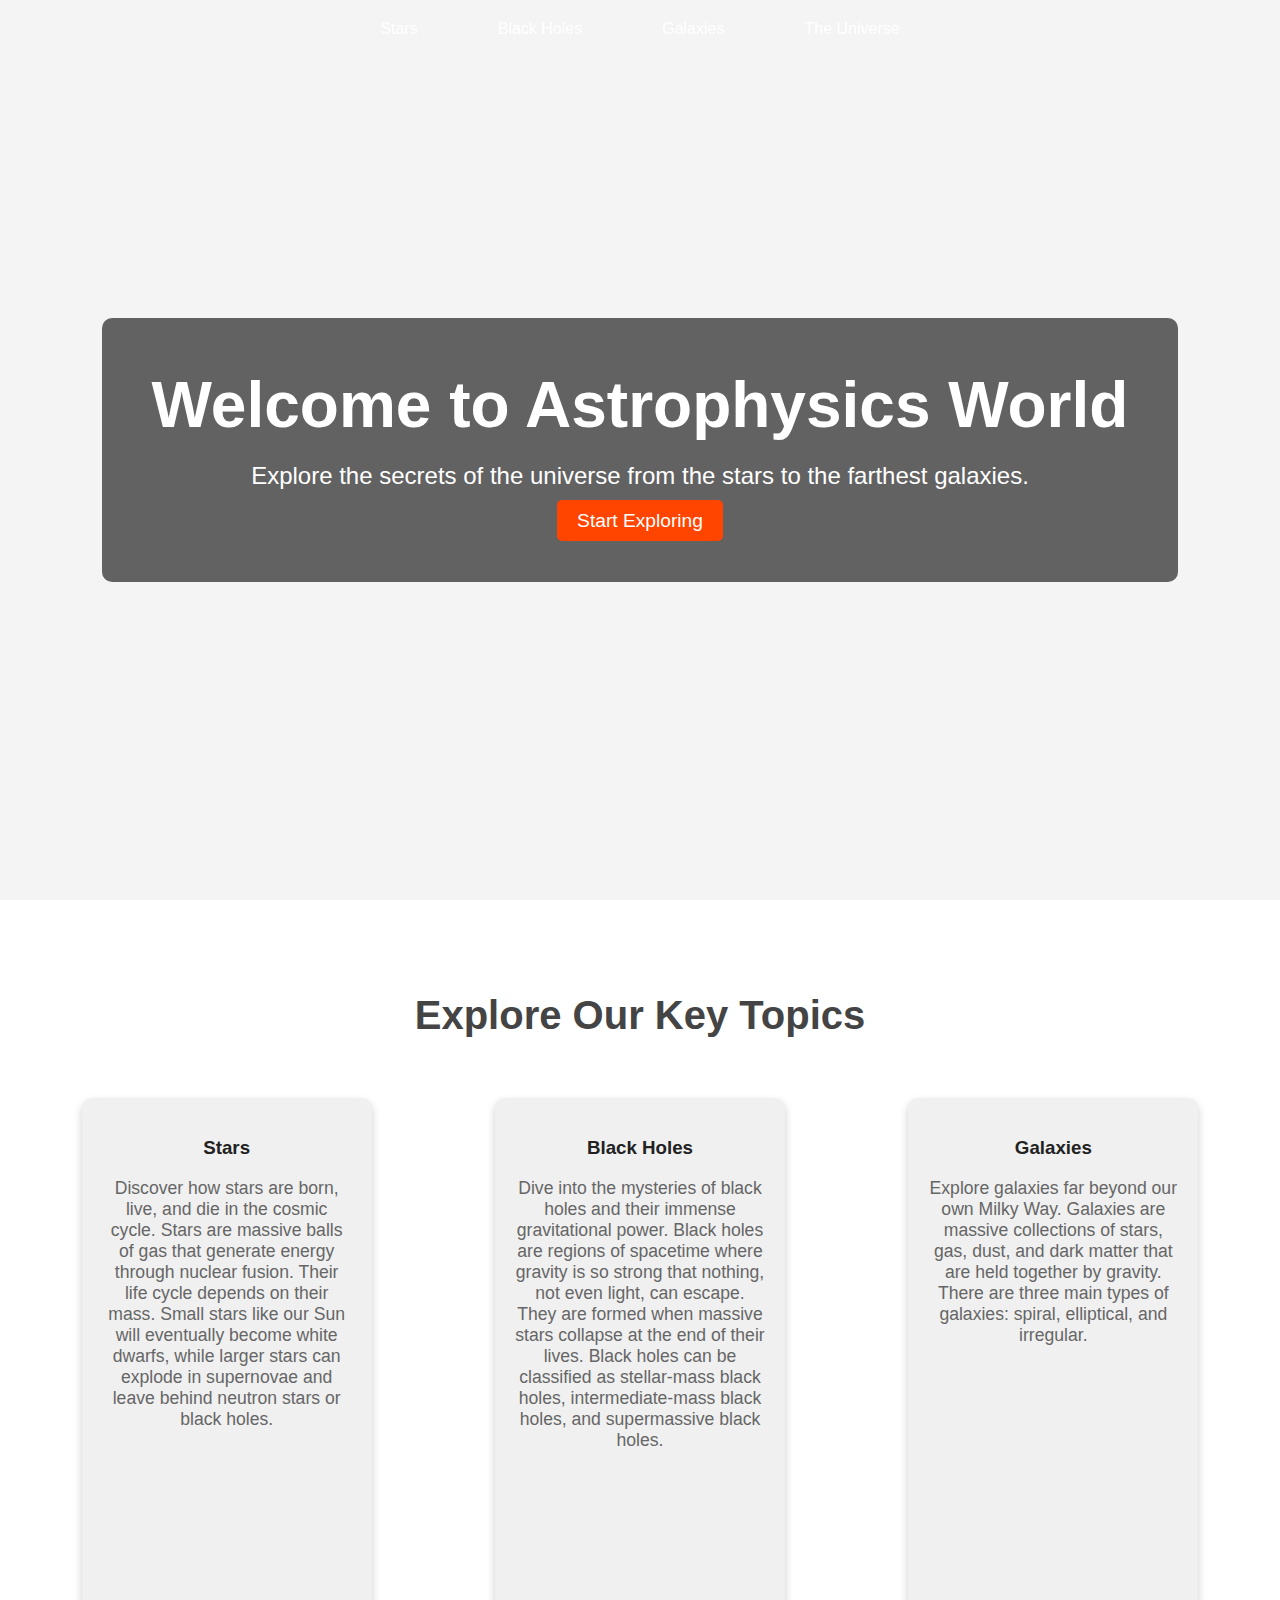
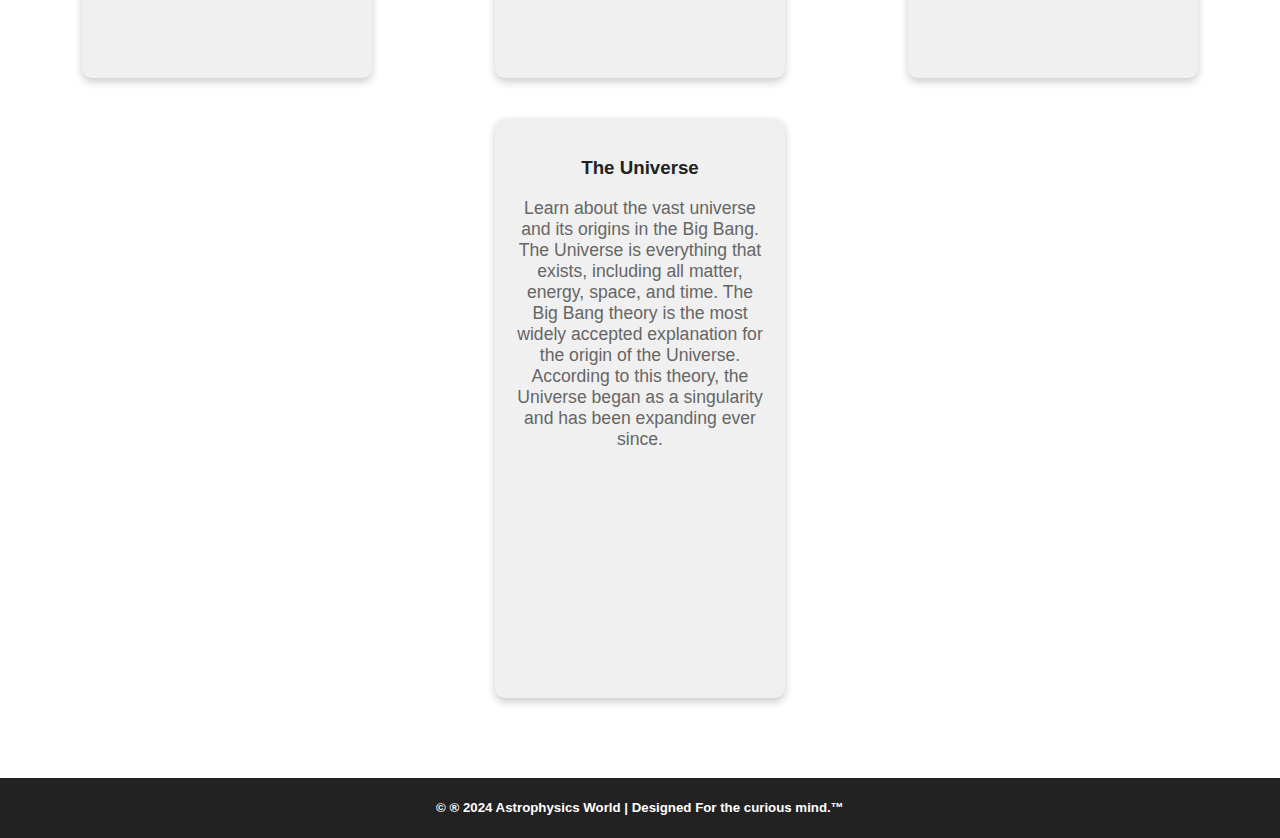
<file: index.html>
<!DOCTYPE html>
<html lang="en">
<head>
  <meta charset="UTF-8">
  <meta name="viewport" content="width=device-width, initial-scale=1.0">
  <title>Astrophysics World</title>
  <link rel="stylesheet" href="style.css">
</head>
<body>
  <div id="main_page">
    <header>
      <nav>
        <ul>
          <li><a class="main_link" href="stars.html">Stars</a></li>
          <li><a class="main_link" href="blackholes.html">Black Holes</a></li>
          <li><a class="main_link" href="galaxies.html">Galaxies</a></li>
          <li><a class="main_link" href="universe.html">The Universe</a></li>
        </ul>
      </nav>
    </header>

    <section class="hero">
      <div class="overlay">
        <h1>Welcome to Astrophysics World</h1>
        <p>Explore the secrets of the universe from the stars to the farthest galaxies.</p>
        <a href="stars.html" class="cta-button">Start Exploring</a>
      </div>
    </section>
  </div>

  <section class="topics">
    <h2>Explore Our Key Topics</h2>
    <div class="cards">
      <div class="card" onclick="window.location.href='stars.html'">
        <h3><a href="stars.html">Stars</a></h3>
        <p>Discover how stars are born, live, and die in the cosmic cycle. Stars are massive balls of gas that generate energy through nuclear fusion. Their life cycle depends on their mass. Small stars like our Sun will eventually become white dwarfs, while larger stars can explode in supernovae and leave behind neutron stars or black holes.</p>
      </div>
      <div class="card" onclick="window.location.href='blackholes.html'">
        <h3><a href="blackholes.html">Black Holes</a></h3>
        <p>Dive into the mysteries of black holes and their immense gravitational power. Black holes are regions of spacetime where gravity is so strong that nothing, not even light, can escape. They are formed when massive stars collapse at the end of their lives. Black holes can be classified as stellar-mass black holes, intermediate-mass black holes, and supermassive black holes.</p>
      </div>
      <div class="card" onclick="window.location.href='galaxies.html'">
        <h3><a href="galaxies.html">Galaxies</a></h3>
        <p>Explore galaxies far beyond our own Milky Way. Galaxies are massive collections of stars, gas, dust, and dark matter that are held together by gravity. There are three main types of galaxies: spiral, elliptical, and irregular.</p>
      </div>
      <div class="card" onclick="window.location.href='universe.html'">
        <h3><a href="universe.html">The Universe</a></h3>
        <p>Learn about the vast universe and its origins in the Big Bang. The Universe is everything that exists, including all matter, energy, space, and time. The Big Bang theory is the most widely accepted explanation for the origin of the Universe. According to this theory, the Universe began as a singularity and has been expanding ever since.</p>
      </div>
    </div>
  </section>
  <footer>
    <h5>&copy; &reg; 2024 Astrophysics World | Designed For the curious mind.&trade;</h5>
  </footer>
</body>
</html>
</file>
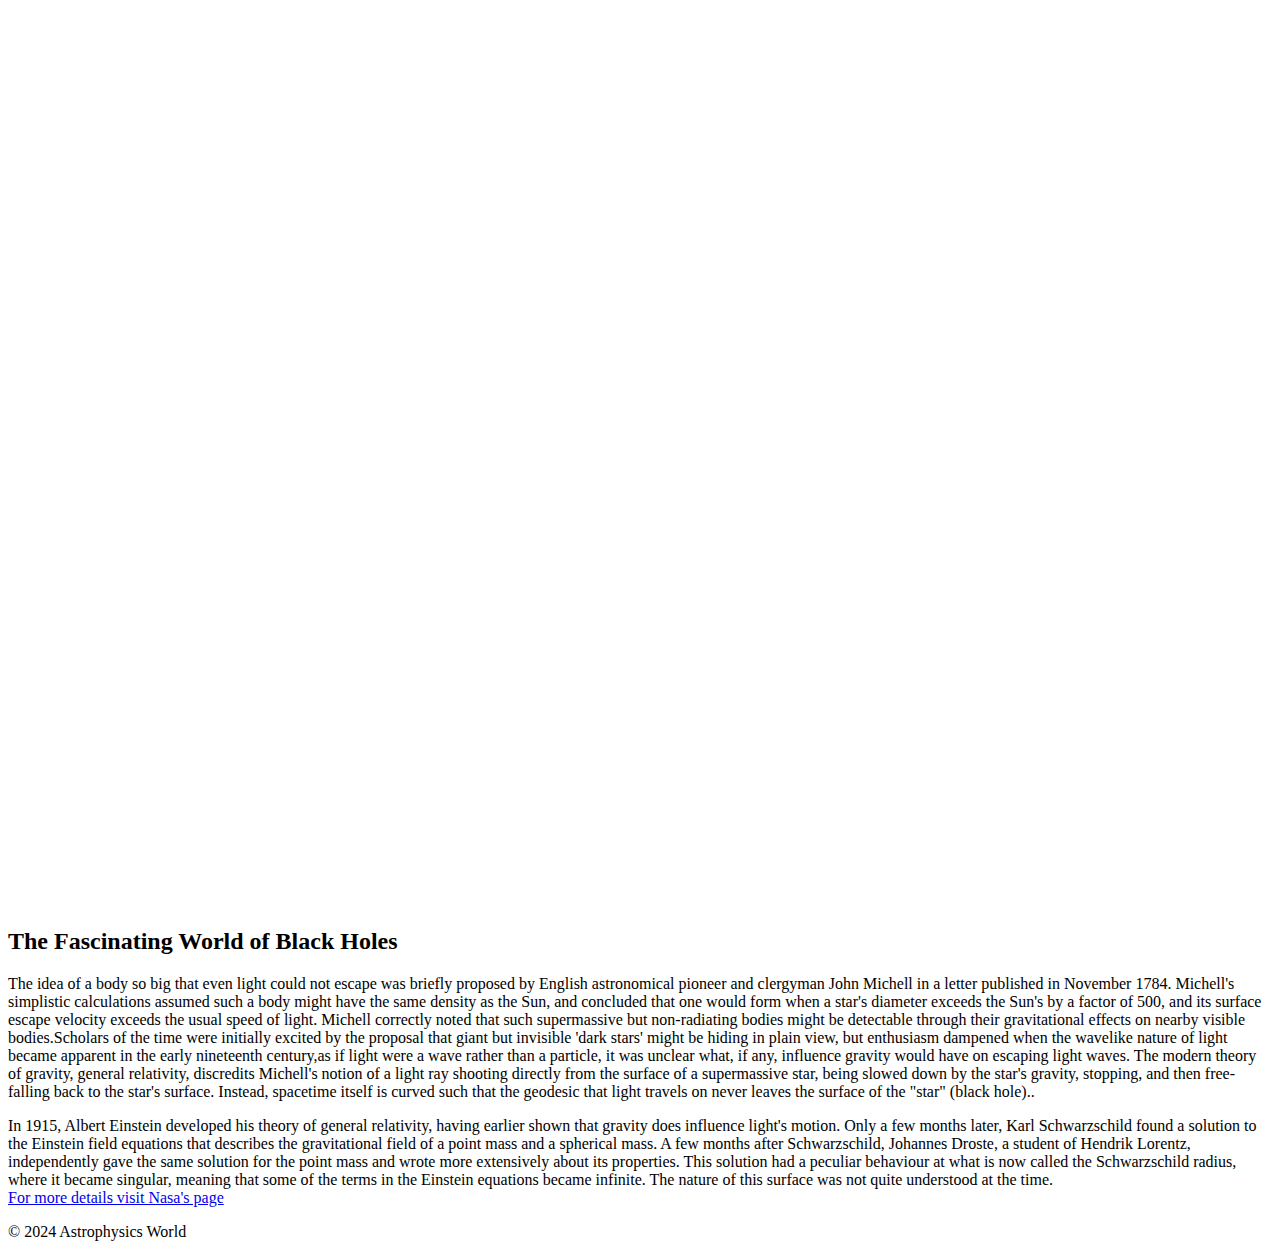
<file: blackholes.html>
<!DOCTYPE html>
<html lang="en">
<head>
    <meta charset="UTF-8">
    <meta name="viewport" content="width=device-width, initial-scale=1.0">
    <title>Black Holes</title>
    <link rel="stylesheet" href="styleblack.css">
</head>
<body>
    <div class="main_page">
        <div class="main_head">
          <h1 class="main_name"> Black Holes</h1>
        </div>
        </div>
      </div>

    <section class="main_info">
        <h2>The Fascinating World of Black Holes</h2>
        <p>The idea of a body so big that even light could not escape was briefly proposed by English astronomical pioneer and clergyman John Michell in a letter published in November 1784. Michell's simplistic calculations assumed such a body might have the same density as the Sun, and concluded that one would form when a star's diameter exceeds the Sun's by a factor of 500, and its surface escape velocity exceeds the usual speed of light. Michell correctly noted that such supermassive but non-radiating bodies might be detectable through their gravitational effects on nearby visible bodies.Scholars of the time were initially excited by the proposal that giant but invisible 'dark stars' might be hiding in plain view, but enthusiasm dampened when the wavelike nature of light became apparent in the early nineteenth century,as if light were a wave rather than a particle, it was unclear what, if any, influence gravity would have on escaping light waves.

            The modern theory of gravity, general relativity, discredits Michell's notion of a light ray shooting directly from the surface of a supermassive star, being slowed down by the star's gravity, stopping, and then free-falling back to the star's surface. Instead, spacetime itself is curved such that the geodesic that light travels on never leaves the surface of the "star" (black hole)..</p>
            In 1915, Albert Einstein developed his theory of general relativity, having earlier shown that gravity does influence light's motion. Only a few months later, Karl Schwarzschild found a solution to the Einstein field equations that describes the gravitational field of a point mass and a spherical mass. A few months after Schwarzschild, Johannes Droste, a student of Hendrik Lorentz, independently gave the same solution for the point mass and wrote more extensively about its properties. This solution had a peculiar behaviour at what is now called the Schwarzschild radius, where it became singular, meaning that some of the terms in the Einstein equations became infinite. The nature of this surface was not quite understood at the time.

            </section>
    <a href="https://science.nasa.gov/universe/black-holes/"> For more details visit Nasa's page</a>

    <footer>
        <p>&copy; 2024 Astrophysics World</p>
    </footer>
</body>
</html>
</file>
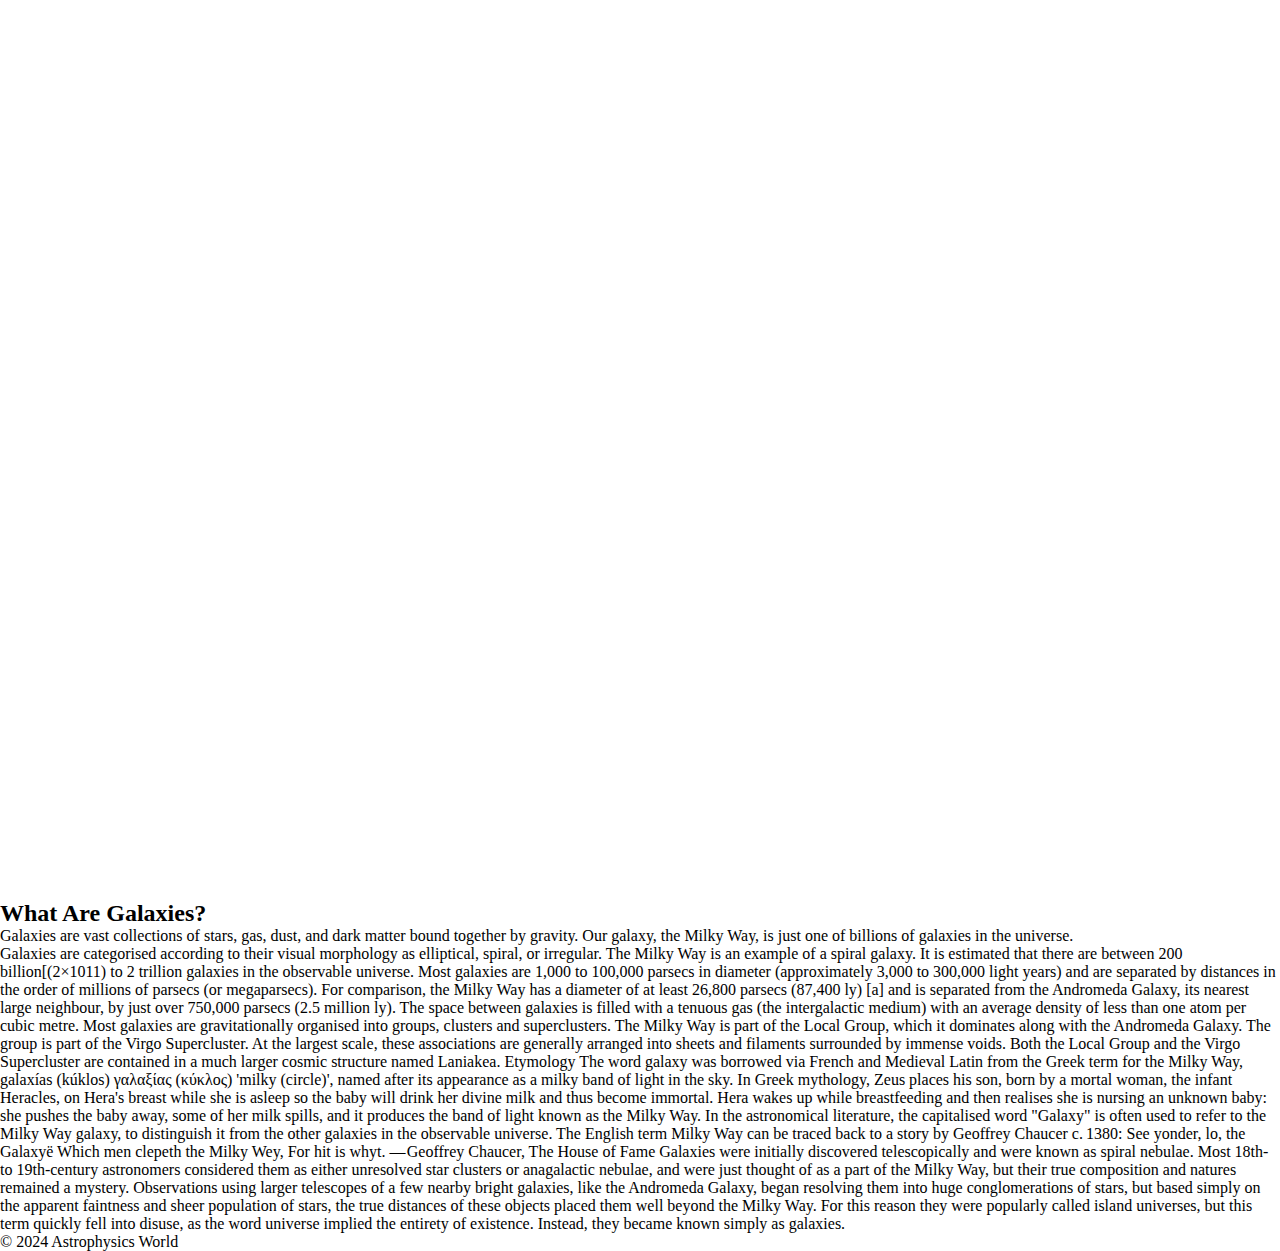
<file: galaxies.html>
<!DOCTYPE html>
<html lang="en">
<head>
    <meta charset="UTF-8">
    <meta name="viewport" content="width=device-width, initial-scale=1.0">
    <title>Galaxies</title>
    <link rel="stylesheet" href="styleuniverse.css">
</head>
<body>
    <div class="main_page">
        <div class="main_head">
          <h1 class="main_name">Galaxies</h1>
        </div>
        </div>
      </div>

    <section class="main_uni">
        <h2>What Are Galaxies?</h2>
        <p>Galaxies are vast collections of stars, gas, dust, and dark matter bound together by gravity. Our galaxy, the Milky Way, is just one of billions of galaxies in the universe.</p>
        Galaxies are categorised according to their visual morphology as elliptical, spiral, or irregular. The Milky Way is an example of a spiral galaxy. It is estimated that there are between 200 billion[(2×1011) to 2 trillion galaxies in the observable universe. Most galaxies are 1,000 to 100,000 parsecs in diameter (approximately 3,000 to 300,000 light years) and are separated by distances in the order of millions of parsecs (or megaparsecs). For comparison, the Milky Way has a diameter of at least 26,800 parsecs (87,400 ly) [a] and is separated from the Andromeda Galaxy, its nearest large neighbour, by just over 750,000 parsecs (2.5 million ly).

        The space between galaxies is filled with a tenuous gas (the intergalactic medium) with an average density of less than one atom per cubic metre. Most galaxies are gravitationally organised into groups, clusters and superclusters. The Milky Way is part of the Local Group, which it dominates along with the Andromeda Galaxy. The group is part of the Virgo Supercluster. At the largest scale, these associations are generally arranged into sheets and filaments surrounded by immense voids. Both the Local Group and the Virgo Supercluster are contained in a much larger cosmic structure named Laniakea.
        
        Etymology
        The word galaxy was borrowed via French and Medieval Latin from the Greek term for the Milky Way, galaxías (kúklos) γαλαξίας (κύκλος) 'milky (circle)', named after its appearance as a milky band of light in the sky. In Greek mythology, Zeus places his son, born by a mortal woman, the infant Heracles, on Hera's breast while she is asleep so the baby will drink her divine milk and thus become immortal. Hera wakes up while breastfeeding and then realises she is nursing an unknown baby: she pushes the baby away, some of her milk spills, and it produces the band of light known as the Milky Way.
        
        In the astronomical literature, the capitalised word "Galaxy" is often used to refer to the Milky Way galaxy, to distinguish it from the other galaxies in the observable universe. The English term Milky Way can be traced back to a story by Geoffrey Chaucer c. 1380:
        
        See yonder, lo, the Galaxyë
         Which men clepeth the Milky Wey,
         For hit is whyt.
        
        — Geoffrey Chaucer, The House of Fame
        Galaxies were initially discovered telescopically and were known as spiral nebulae. Most 18th- to 19th-century astronomers considered them as either unresolved star clusters or anagalactic nebulae, and were just thought of as a part of the Milky Way, but their true composition and natures remained a mystery. Observations using larger telescopes of a few nearby bright galaxies, like the Andromeda Galaxy, began resolving them into huge conglomerations of stars, but based simply on the apparent faintness and sheer population of stars, the true distances of these objects placed them well beyond the Milky Way. For this reason they were popularly called island universes, but this term quickly fell into disuse, as the word universe implied the entirety of existence. Instead, they became known simply as galaxies.</section>

    <footer>
        <p>&copy; 2024 Astrophysics World</p>
    </footer>
</body>
</html>
</file>
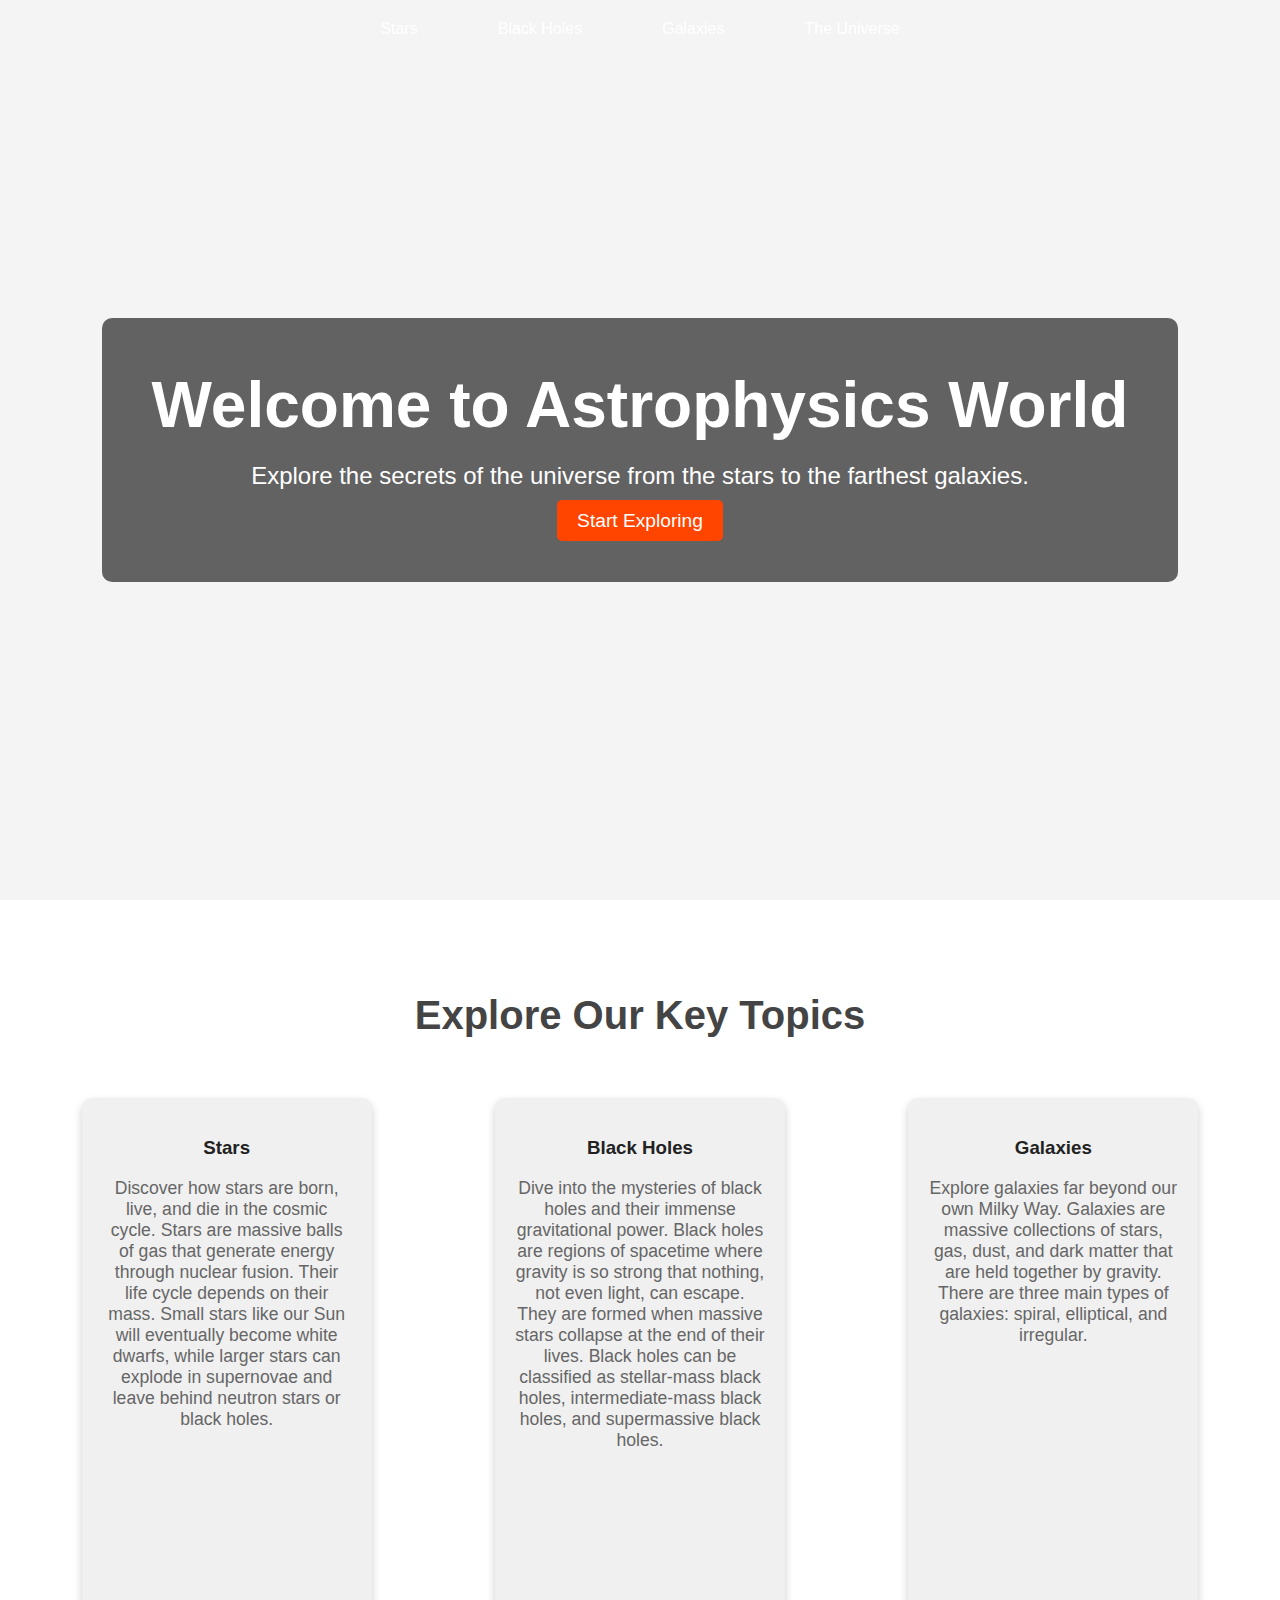
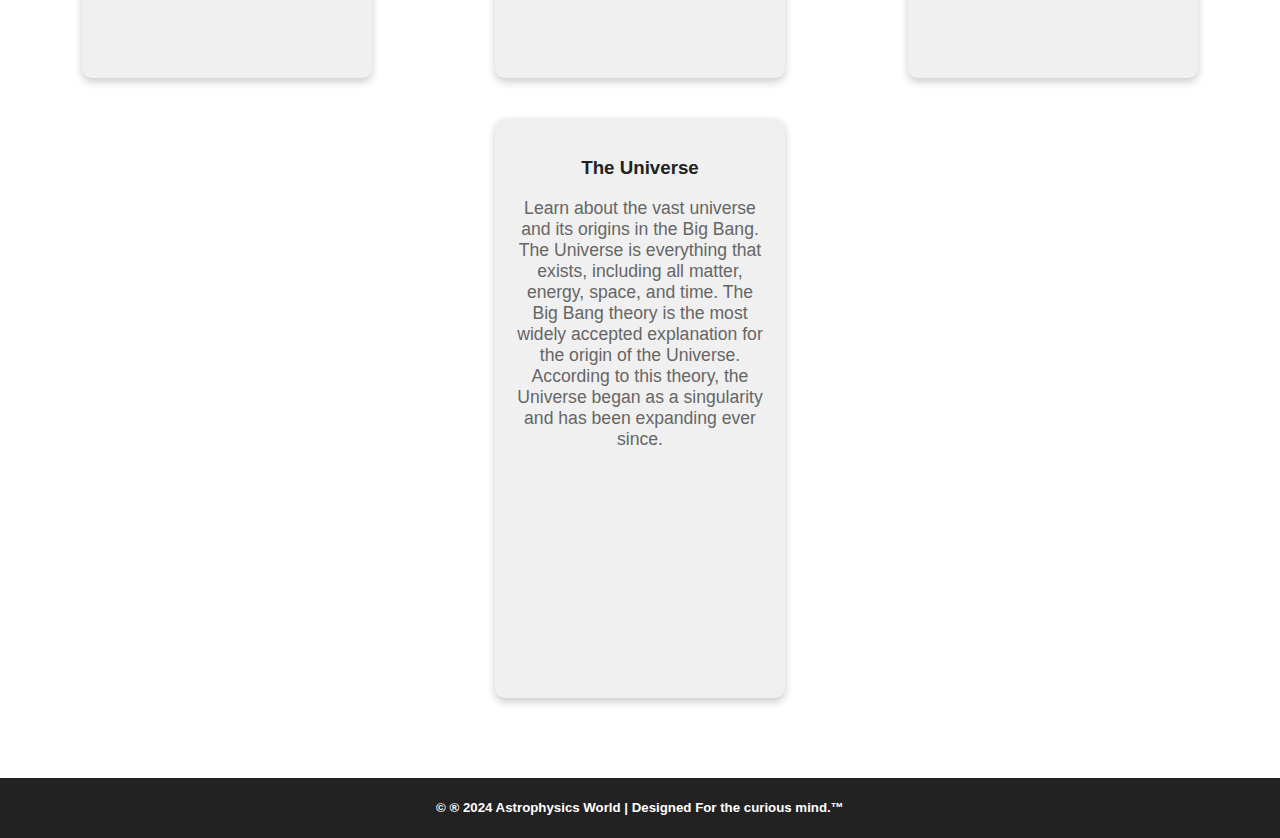
<file: index (1).html>
<!DOCTYPE html>
<html lang="en">
<head>
  <meta charset="UTF-8">
  <meta name="viewport" content="width=device-width, initial-scale=1.0">
  <title>Astrophysics World</title>
  <link rel="stylesheet" href="style.css">
</head>
<body>
  <div id="main_page">
    <header>
      <nav>
        <ul>
          <li><a class="main_link" href="stars.html">Stars</a></li>
          <li><a class="main_link" href="blackholes.html">Black Holes</a></li>
          <li><a class="main_link" href="galaxies.html">Galaxies</a></li>
          <li><a class="main_link" href="universe.html">The Universe</a></li>
        </ul>
      </nav>
    </header>

    <section class="hero">
      <div class="overlay">
        <h1>Welcome to Astrophysics World</h1>
        <p>Explore the secrets of the universe from the stars to the farthest galaxies.</p>
        <a href="stars.html" class="cta-button">Start Exploring</a>
      </div>
    </section>
  </div>

  <section class="topics">
    <h2>Explore Our Key Topics</h2>
    <div class="cards">
      <div class="card" onclick="window.location.href='stars.html'">
        <h3><a href="stars.html">Stars</a></h3>
        <p>Discover how stars are born, live, and die in the cosmic cycle. Stars are massive balls of gas that generate energy through nuclear fusion. Their life cycle depends on their mass. Small stars like our Sun will eventually become white dwarfs, while larger stars can explode in supernovae and leave behind neutron stars or black holes.</p>
      </div>
      <div class="card" onclick="window.location.href='blackholes.html'">
        <h3><a href="blackholes.html">Black Holes</a></h3>
        <p>Dive into the mysteries of black holes and their immense gravitational power. Black holes are regions of spacetime where gravity is so strong that nothing, not even light, can escape. They are formed when massive stars collapse at the end of their lives. Black holes can be classified as stellar-mass black holes, intermediate-mass black holes, and supermassive black holes.</p>
      </div>
      <div class="card" onclick="window.location.href='galaxies.html'">
        <h3><a href="galaxies.html">Galaxies</a></h3>
        <p>Explore galaxies far beyond our own Milky Way. Galaxies are massive collections of stars, gas, dust, and dark matter that are held together by gravity. There are three main types of galaxies: spiral, elliptical, and irregular.</p>
      </div>
      <div class="card" onclick="window.location.href='universe.html'">
        <h3><a href="universe.html">The Universe</a></h3>
        <p>Learn about the vast universe and its origins in the Big Bang. The Universe is everything that exists, including all matter, energy, space, and time. The Big Bang theory is the most widely accepted explanation for the origin of the Universe. According to this theory, the Universe began as a singularity and has been expanding ever since.</p>
      </div>
    </div>
  </section>
  <footer>
    <h5>&copy; &reg; 2024 Astrophysics World | Designed For the curious mind.&trade;</h5>
  </footer>
</body>
</html>
</file>
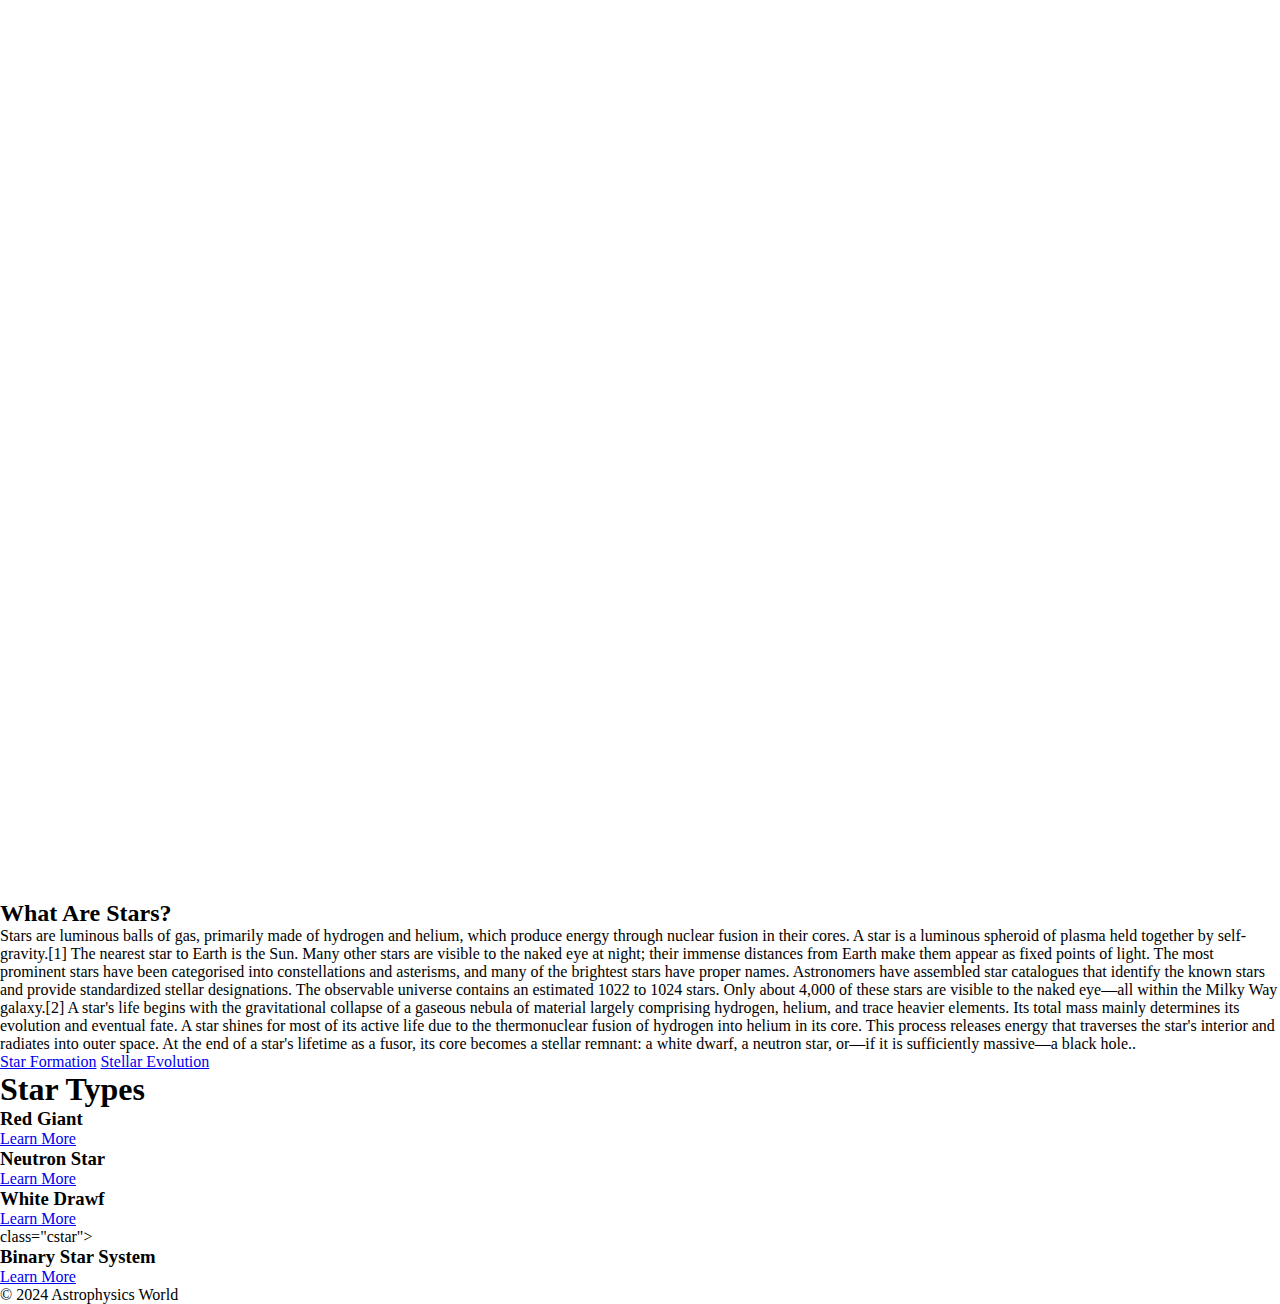
<file: stars.html>
<!DOCTYPE html>
<html lang="en">
<head>
  <meta charset="UTF-8">
  <meta name="viewport" content="width=device-width, initial-scale=1.0">
  <title>Stars</title>
  <link rel="stylesheet" href="stylestar.css">
</head>
<body>
  <div class="main_page">
    <div class="main_head">
      <h1 class="main_name">Star Systems</h1>
    </div>
    </div>
  </div>

  <section>
    <h2>What Are Stars?</h2>
    <p>Stars are luminous balls of gas, primarily made of hydrogen and helium, which produce energy through nuclear fusion in their cores. A star is a luminous spheroid of plasma held together by self-gravity.[1] The nearest star to Earth is the Sun. Many other stars are visible to the naked eye at night; their immense distances from Earth make them appear as fixed points of light. The most prominent stars have been categorised into constellations and asterisms, and many of the brightest stars have proper names. Astronomers have assembled star catalogues that identify the known stars and provide standardized stellar designations. The observable universe contains an estimated 1022 to 1024 stars. Only about 4,000 of these stars are visible to the naked eye—all within the Milky Way galaxy.[2]

      A star's life begins with the gravitational collapse of a gaseous nebula of material largely comprising hydrogen, helium, and trace heavier elements. Its total mass mainly determines its evolution and eventual fate. A star shines for most of its active life due to the thermonuclear fusion of hydrogen into helium in its core. This process releases energy that traverses the star's interior and radiates into outer space. At the end of a star's lifetime as a fusor, its core becomes a stellar remnant: a white dwarf, a neutron star, or—if it is sufficiently massive—a black hole..</p>
    <div class="star-links">
      <a href="https://chandra.si.edu/stellarev/#:~:text=A%20star%20forms%20when%20a,nature%20of%20the%20final%20remnant.">Star Formation</a>
      <a href="https://science.nasa.gov/universe/stars/types/">Stellar Evolution</a>
    </div>
    <div class="main_linkk"></div>
    <h1> Star Types </h1>
      <div class="cstar"><h3>Red Giant</h3></div>
      <a href="https://esahubble.org/wordbank/red-giant/#:~:text=A%20red%20giant%20forms%20after,taking%20place%20at%20its%20core.">Learn More </a>
      <div class="cstar"><h3>Neutron Star</h3></div>
      <a href="https://www.energy.gov/science/doe-explainsneutron-stars#:~:text=Neutron%20stars%20got%20their%20name,they%20form%20and%20cool%20slowly."> Learn More </a>
      <div class="cstar"><h3>White Drawf</h3></div>
      <a href="https://esahubble.org/wordbank/white-dwarf/#:~:text=A%20white%20dwarf%20is%20the,depends%20on%20its%20initial%20mass."> Learn More</a>

      <div>class="cstar"><h3>Binary Star System</h3></div>
      <a href="https://en.wikipedia.org/wiki/Binary_star"> Learn More </a>
    </div>
  </section>

  <footer>
    <p>&copy; 2024 Astrophysics World</p>
  </footer>
</body>
</html>
</file>
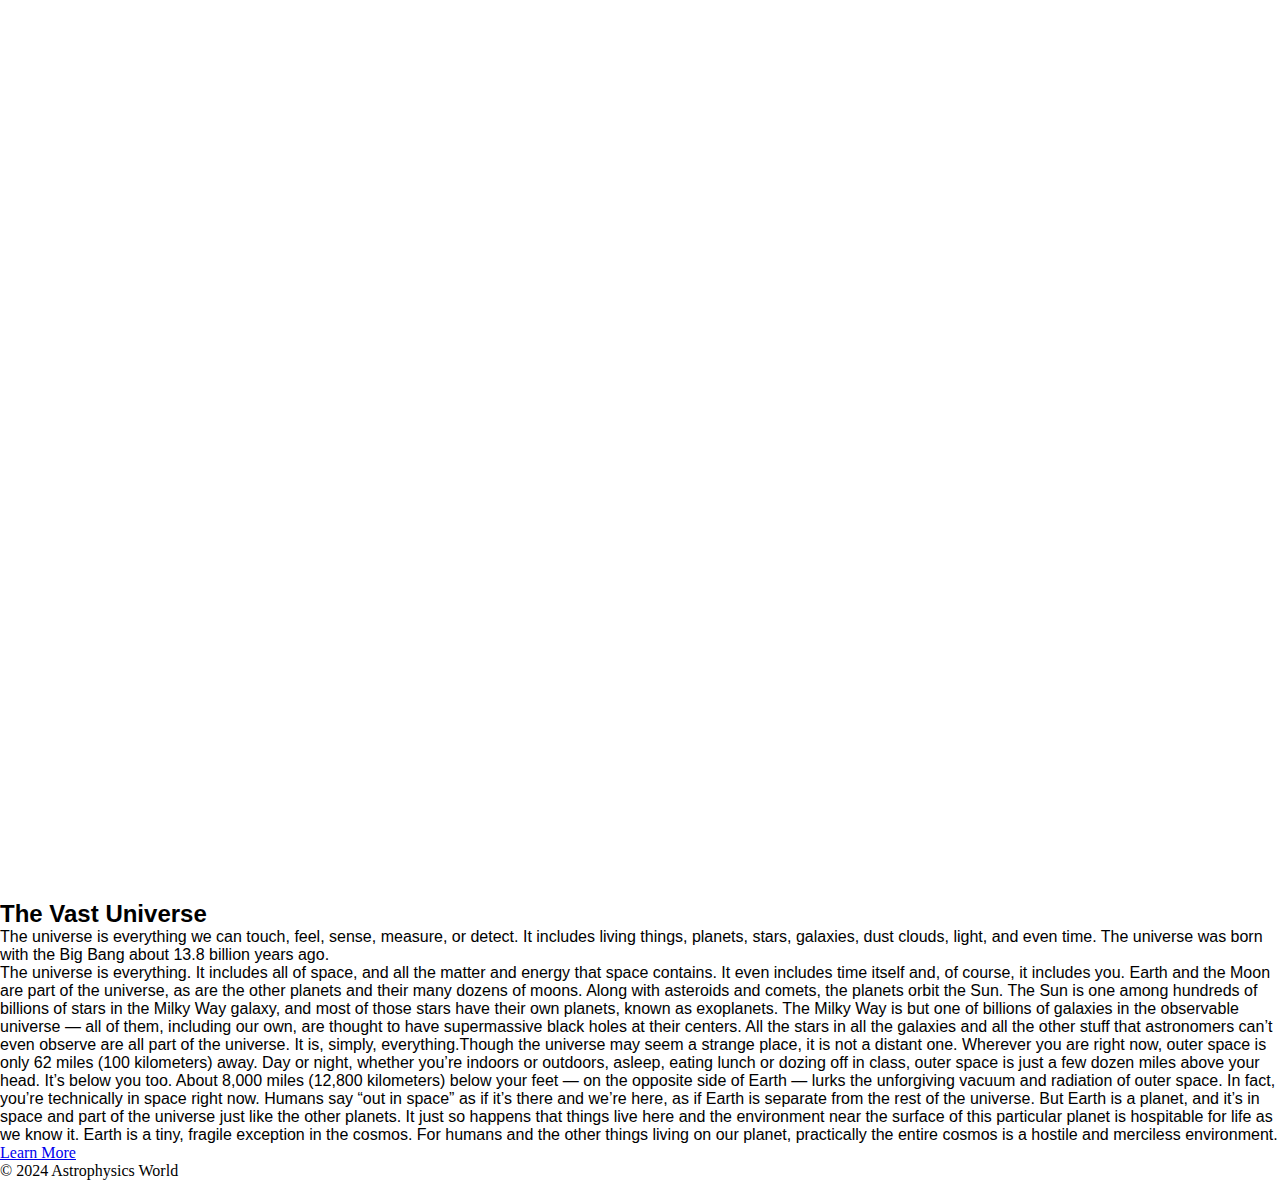
<file: universe.html>
<!DOCTYPE html>
<html lang="en">
<head>
    <meta charset="UTF-8">
    <meta name="viewport" content="width=device-width, initial-scale=1.0">
    <title>The Universe</title>
    <link rel="stylesheet" href="stylegalaxy.css">
</head>
<body>

        <!-- <h1>The Universe</h1> -->
        <div class="main_page">
            <div class="main_head">
              <h1 class="main_name">Universe</h1>
            </div>
            </div>
          </div>

    <section class="main_gal">
        <h2>The Vast Universe</h2>
        <p>The universe is everything we can touch, feel, sense, measure, or detect. It includes living things, planets, stars, galaxies, dust clouds, light, and even time. The universe was born with the Big Bang about 13.8 billion years ago.</p>
        The universe is everything. It includes all of space, and all the matter and energy that space contains. It even includes time itself and, of course, it includes you.

        Earth and the Moon are part of the universe, as are the other planets and their many dozens of moons. Along with asteroids and comets, the planets orbit the Sun. The Sun is one among hundreds of billions of stars in the Milky Way galaxy, and most of those stars have their own planets, known as exoplanets.
        
        The Milky Way is but one of billions of galaxies in the observable universe — all of them, including our own, are thought to have supermassive black holes at their centers. All the stars in all the galaxies and all the other stuff that astronomers can’t even observe are all part of the universe. It is, simply, everything.Though the universe may seem a strange place, it is not a distant one. Wherever you are right now, outer space is only 62 miles (100 kilometers) away. Day or night, whether you’re indoors or outdoors, asleep, eating lunch or dozing off in class, outer space is just a few dozen miles above your head. It’s below you too. About 8,000 miles (12,800 kilometers) below your feet — on the opposite side of Earth — lurks the unforgiving vacuum and radiation of outer space.

        In fact, you’re technically in space right now. Humans say “out in space” as if it’s there and we’re here, as if Earth is separate from the rest of the universe. But Earth is a planet, and it’s in space and part of the universe just like the other planets. It just so happens that things live here and the environment near the surface of this particular planet is hospitable for life as we know it. Earth is a tiny, fragile exception in the cosmos. For humans and the other things living on our planet, practically the entire cosmos is a hostile and merciless environment.
        
        </section>
        <a href="https://science.nasa.gov/exoplanets/what-is-the-universe/"> Learn More </a>

    <footer>
        <p>&copy; 2024 Astrophysics World</p>
    </footer>
</body>
</html>
</file>
<file: style.css>
/* General styling */
body {
    font-family: 'Arial', sans-serif;
    margin: 0;
    padding: 0;
    background-color: #f4f4f4;
    color: #333;
}

#main_page{
    background-image: url(https://backiee.com/static/wallpapers/1000x563/392327.jpg);
    background-size: cover;
    height: 100vh;
}

/* Header */
header {
    background-color: transparent;
    margin-top: 20px;
    position: fixed;
    top: 0;
    width: 100%;
    z-index: 100;
}

nav ul {
    list-style: none;
    padding: 0;
    display: flex;
    justify-content: center;

    margin: 0;
}

nav ul li {
    display: inline-block;
    margin: 0 40px;
}
nav ul li:hover{
    transition: all .3s ease-in-out;
    transform: scale(1.3);

}

nav ul li a {
    color: #fff;
    text-decoration: none;
    /* font-size: 1.2em; */
    
}

nav ul li a:hover {
    color: rgb(46, 171, 255);
    transition: all .3s ease-in-out;
}

/* Hero Section */
.hero {
    background-image: url('D:\astrophysics.jpeg'); /* Replace with your actual image link */
    background-size: cover;
    background-position: center;
    height: 100vh;
    display: flex;
    justify-content: center;
    align-items: center;
    color: white;
    text-align: center;
    /* position: relative; */
}

.hero .overlay {
    background: rgba(0, 0, 0, 0.6);
    padding: 50px;
    border-radius: 10px;
}

.hero h1 {
    font-size: 4em;
    margin: 0;
}

.hero p {
    font-size: 1.5em;
    margin: 20px 0;
}

.cta-button {
    background-color: #ff4500;
    color: rgb(255, 255, 255);
    padding: 10px 20px;
    text-decoration: none;
    font-size: 1.2em;
    border-radius: 5px;
    transition: background-color 0.5s ease-in-out;
}
/* .explorebtn{
    font-size: 20px;
    background-color: #ff4500;
    color: white;
    border-radius: 5px;
    padding: 10px;
    
} */

.cta-button:hover {
    background-color: #fc8829;
}

/* Topics Section */
.topics {
    padding: 60px 20px;
    text-align: center;
    background-color: #fff;
    height: 80%;
}

.topics h2 {
    font-size: 2.5em;
    margin-bottom: 40px;
    color: #444;
}

.cards {
    display: flex;
    justify-content: space-around;
    flex-wrap: wrap;
}

.card {
    background-color: #f0f0f0;
    border-radius: 10px;
    padding: 20px;
    height: 60vh;
    width: 250px;
    margin: 20px;
    box-shadow: 0 4px 8px rgba(0, 0, 0, 0.2);
    transition: transform 0.3s ease;
}

.card h3 a {
    text-decoration: none;
    color: #222;
}

.card h3 a:hover {
    color: #ff4500;
    
}

.card p {
    color: #666;
    font-size: 1.1em;
}

.card:hover {
    transform: scale(1.06);
    box-shadow: 20px 20px 20px rgba(0, 0, 0, 0.5);
}

/* Footer */
footer {
    background-color: #222;
    color: #fff;
    text-align: center;
    align-content: center;
    bottom: 0;
    width: 100%;
}
</file>
<file: styleblack.css>
{
    margin:0;
    padding:0;
    box-sizing:border-box;
    }
    .main_page{
        background-image: url(https://svs.gsfc.nasa.gov/vis/a010000/a014100/a014146/BH_accretion_disk_viz_desktop.png);
        height: 100vh;
        background-size: cover;
        width: 100%;
        display: flex;
        /* justify-content: space-around; */
        
    
    }
    .main_head{
        width: 30%;
    }
    .main_name{
        color: white;
        margin-top: 60vh;
        margin-left: 15%;
        font-size: 70px;
    }
</file>
<file: styleuniverse.css>
*{
    margin:0;
    padding:0;
    box-sizing:border-box;
    }
    .main_page{
        background-image: url(https://i.pinimg.com/originals/35/39/20/3539203beae868a13ec84a19b349eafa.jpg);
        height: 100vh;
        background-size: cover;
        width: 100%;
        display: flex;
        /* justify-content: space-around; */
        
    
    }
    .main_head{
        width: 30%;
    }
    .main_name{
        color: white;
        margin-top: 60vh;
        margin-left: 15%;
        font-size: 70px;
    }
    .main_uni
    {
        font font-family: Arial, "Helvetica Neue", Helvetica, sans-serif;
    }
</file>
<file: stylestar.css>
*{
margin:0;
padding:0;
box-sizing:border-box;
}
.main_page{
    background-image: url(https://images6.alphacoders.com/851/851275.jpg);
    height: 100vh;
    background-size: cover;
    width: 100%;
    display: flex;
    /* justify-content: space-around; */
    

}
.main_head{
    width: 30%;
}
.main_name{
    color: white;
    margin-top: 60vh;
    margin-left: 15%;
    font-size: 70px;
}
</file>
<file: stylegalaxy.css>
*{
    margin:0;
    padding:0;
    box-sizing:border-box;
    }
    .main_page{
        background-image: url(https://e1.pxfuel.com/desktop-wallpaper/181/624/desktop-wallpaper-nebula-teal-turquoise-space-space.jpg);
        height: 100vh;
        background-size: cover;
        width: 100%;
        display: flex;
        /* justify-content: space-around; */
        
    
    }
    .main_head{
        width: 30%;
    }
    .main_name{
        color: white;
        margin-top: 60vh;
        margin-left: 15%;
        font-size: 70px;
    }
    .main_gal
    {
        font-family: Arial, Helvetica, sans-serif;
    
    }
</file>
